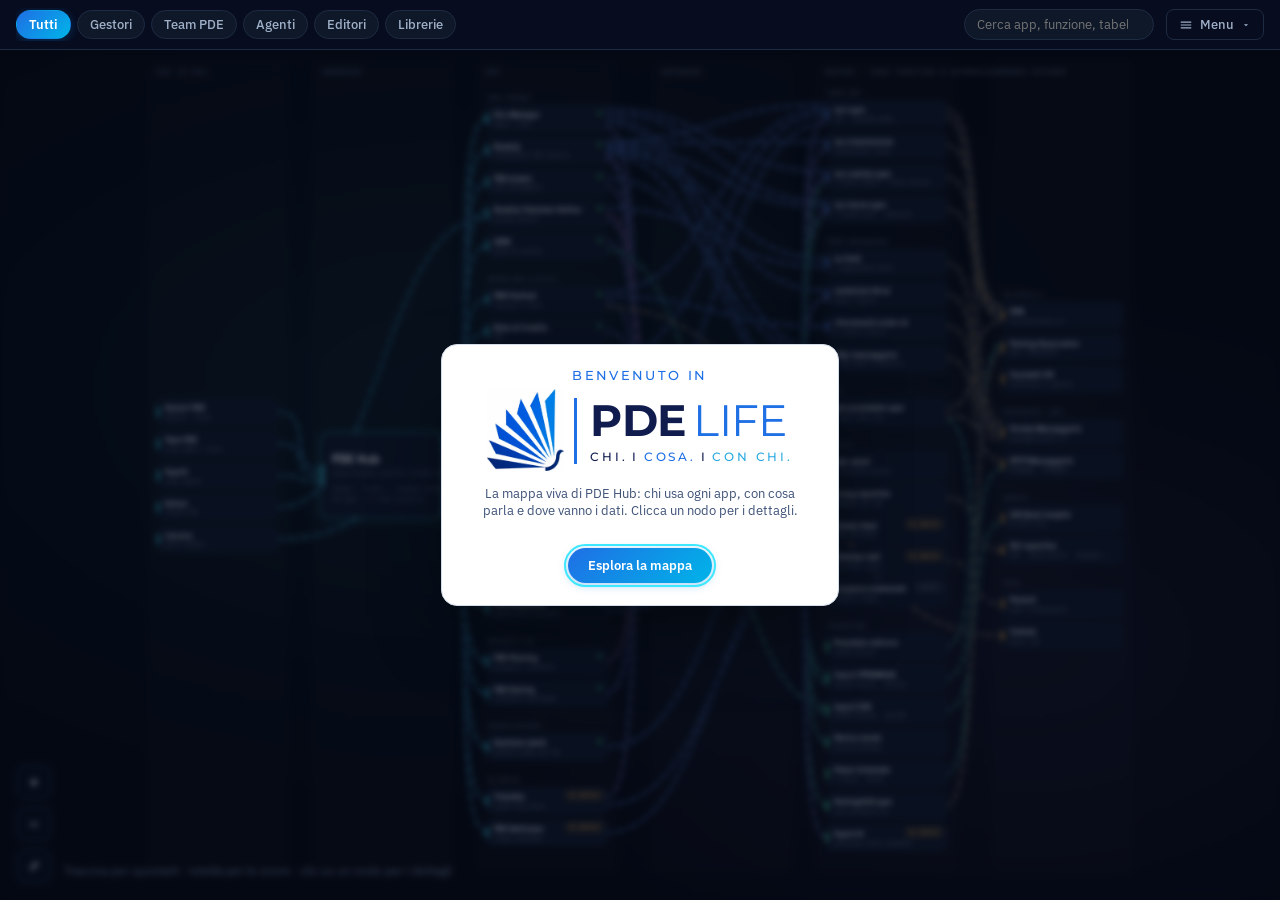
<file: life/index.html>
<!DOCTYPE html>
<html lang="it">
<head>
<meta charset="utf-8">
<meta name="viewport" content="width=device-width, initial-scale=1, viewport-fit=cover">
<title>PDE Life</title>
<link rel="icon" type="image/png" href="assets/favicon-64.png">
<meta name="claude:viewport-fit-sides" content="cover">
<link rel="preconnect" href="https://fonts.googleapis.com">
<link rel="stylesheet" href="https://fonts.googleapis.com/css2?family=Space+Grotesk:wght@500;600;700&family=IBM+Plex+Sans:wght@400;500;600&family=JetBrains+Mono:wght@400;500&display=swap">
<link rel="stylesheet" href="https://fonts.googleapis.com/css2?family=Montserrat:wght@400;500;700&display=swap">
<link rel="stylesheet" href="../assets/pde-app-logo.css">
<script>try{if(localStorage.getItem('pde-hub-theme')==='light')document.documentElement.setAttribute('data-theme','light')}catch(e){}</script>
<style>
/* Layout: mappa a colonne da sinistra a destra (chi usa → ingresso → app → Supabase → motori → mondo esterno),
   tela SVG con pan/zoom, tubi animati per tipo di flusso, pannello dettagli a destra (in basso su telefono). */
:root{
  --ink:#060a13; --ink-2:#0b1220; --glass:#0f1828; --glass-2:#142035; --line:#1d2b44;
  --fg:#e6edf8; --fg-2:#9fb0c9; --fg-3:#62738f;
  --c-accesso:#3ee8ff; --c-dati:#a98bff; --c-funzione:#5b8cff; --c-esterno:#ffb547;
  --c-auto:#45f0a6; --c-auth:#ff5fa2; --c-link:#7d8aa3;
  --live:#45f0a6; --arriva:#ffb547; --legacy:#7d8aa3;
  --f-display:"Space Grotesk",ui-sans-serif,system-ui,sans-serif;
  --f-body:"IBM Plex Sans",ui-sans-serif,system-ui,sans-serif;
  --f-mono:"JetBrains Mono",ui-monospace,"Cascadia Mono",Consolas,monospace;
  --line-2:#2d4166; --band:rgba(255,255,255,.012); --band-line:rgba(255,255,255,.03);
  --tube:#132036; --tube-on:#1a2c4a; --panel:rgba(10,17,30,.95); --fg-body:#cfd9ea; --bar:rgba(8,13,32,.94);
  color-scheme:dark;
}
/* Tema chiaro: segue la scelta fatta nel PDE Hub (stessa chiave pde-hub-theme, stesso dominio) */
:root[data-theme="light"]{
  --ink:#f3f6fb; --ink-2:#eaf0f8; --glass:#ffffff; --glass-2:#f1f6ff; --line:#d3dcea; --line-2:#9fb3d6;
  --fg:#0f1c4d; --fg-2:#3e5278; --fg-3:#73839f; --fg-body:#24365f;
  --c-accesso:#0090c4; --c-dati:#7752e8; --c-funzione:#1f6fe5; --c-esterno:#d0820a;
  --c-auto:#0f9e63; --c-auth:#d8367a; --c-link:#8a96ad;
  --live:#0f9e63; --arriva:#d0820a; --legacy:#8a96ad;
  --band:rgba(31,111,229,.025); --band-line:rgba(31,111,229,.07);
  --tube:#e2e9f4; --tube-on:#cfdbee; --panel:rgba(255,255,255,.97); --bar:rgba(255,255,255,.94);
  color-scheme:light;
}
html,body{height:100%;margin:0}
body{background:var(--ink);color:var(--fg);font-family:var(--f-body);font-size:14px;overflow:hidden}
.app{height:100%;display:grid;grid-template-rows:auto 1fr;grid-template-columns:minmax(0,1fr)}

/* ── BARRA UNICA IN ALTO, come nel PDE Hub: filtri a sinistra, menu a destra ── */
.topbar{
  position:relative;z-index:8;height:50px;box-sizing:border-box;
  display:flex;align-items:center;gap:12px;
  padding-left:max(16px,env(safe-area-inset-left,0px));padding-right:max(16px,env(safe-area-inset-right,0px));
  background:var(--bar);backdrop-filter:blur(16px);border-bottom:1px solid var(--line);
}
.topbar .chips{flex-wrap:nowrap;overflow-x:auto;scrollbar-width:none;min-width:0;flex:1;padding-block:2px}
.topbar .chips::-webkit-scrollbar{display:none}
.topbar-right{display:flex;align-items:center;gap:10px;flex-shrink:0;margin-left:auto}
.chips{display:flex;flex-wrap:wrap;gap:6px}
.chip{
  font:500 13px var(--f-body);color:var(--fg-2);background:var(--glass);border:1px solid var(--line);white-space:nowrap;
  padding:5px 12px;border-radius:999px;cursor:pointer;display:inline-flex;align-items:center;gap:6px;transition:.2s;flex-shrink:0;
}
.chip:hover{color:var(--fg);border-color:var(--line-2)}
#aud .chip[aria-pressed="true"]{background:linear-gradient(135deg,#1f6fe5 0%,#00b4e8 100%);border-color:transparent;color:#fff;font-weight:600;box-shadow:0 2px 10px rgba(0,120,220,.35)}
.dd-flussi .chip{border-radius:8px;width:100%;justify-content:flex-start;font-size:12.5px}
.dd-flussi .chip[aria-pressed="true"]{color:var(--fg)}
.chip i{width:8px;height:8px;border-radius:50%;background:currentColor;display:inline-block}
.chip.off{opacity:.45}
.chip.off i{background:transparent;border:1px solid currentColor}
input.q{
  font:13px var(--f-body);color:var(--fg);background:var(--glass);border:1px solid var(--line);border-radius:999px;
  padding:6px 12px;width:190px;box-sizing:border-box;
}
input.q:focus,.chip:focus-visible,button:focus-visible{outline:2px solid var(--c-accesso);outline-offset:2px}
.menu-wrap{position:relative}
.menu-btn{
  display:inline-flex;align-items:center;gap:7px;background:none;border:1px solid var(--line);color:var(--fg-2);
  border-radius:8px;padding:6px 12px;font:500 13px var(--f-body);cursor:pointer;
}
.menu-btn:hover{color:var(--fg);border-color:var(--c-funzione)}
.menu-btn svg{width:14px;height:14px;fill:currentColor}
.dropdown{
  position:absolute;top:calc(100% + 8px);right:0;min-width:270px;max-width:calc(100vw - 24px);max-height:calc(100vh - 80px);overflow:auto;
  background:var(--panel);border:1px solid var(--line);border-radius:12px;box-shadow:0 16px 40px rgba(0,0,0,.45);
  display:none;z-index:50;
}
.dropdown.open{display:block;animation:dropIn .2s ease}
@keyframes dropIn{from{transform:translateY(-6px);opacity:0}to{transform:none;opacity:1}}
.dd-row{display:flex;align-items:center;justify-content:space-between;gap:10px;padding:10px 16px;border-bottom:1px solid var(--line)}
.dd-col{flex-direction:column;align-items:stretch}
.dd-label{font-size:11px;font-weight:600;color:var(--fg-3);text-transform:uppercase;letter-spacing:.08em}
.dd-search{display:none}
.dd-search input.q{width:100%}
.stats{display:grid;grid-template-columns:repeat(5,auto);gap:4px 14px;font-family:var(--f-mono);font-size:11px;color:var(--fg-3);font-variant-numeric:tabular-nums}
.stats span{display:flex;flex-direction:column}
.stats span b{color:var(--fg);font-weight:500;font-size:16px}
.dd-flussi .chips{flex-direction:column;gap:4px}
.theme-switch{display:inline-flex;gap:4px}
.theme-opt{font:500 12px var(--f-body);padding:5px 10px;border-radius:8px;border:1px solid var(--line);background:none;color:var(--fg-2);cursor:pointer}
.theme-opt[aria-pressed="true"]{background:linear-gradient(135deg,#1f6fe5,#00b4e8);border-color:transparent;color:#fff}
.dropdown-item{display:flex;align-items:center;gap:10px;padding:11px 16px;font:13px var(--f-body);color:var(--fg);background:none;border:0;width:100%;text-align:left;cursor:pointer}
.dropdown-item:hover{background:rgba(107,127,232,.1)}

/* ── BENVENUTO: riquadro iniziale con il logo del kit condiviso, si chiude ── */
.welcome-back{
  position:absolute;inset:0;z-index:20;display:flex;align-items:center;justify-content:center;
  padding:24px max(16px,env(safe-area-inset-right,0px)) 24px max(16px,env(safe-area-inset-left,0px));
  background:rgba(4,8,20,.45);backdrop-filter:blur(3px);
}
:root[data-theme="light"] .welcome-back{background:rgba(15,28,77,.18)}
.home-welcome{
  display:flex;flex-direction:column;align-items:center;gap:6px;max-width:100%;box-sizing:border-box;
  background:#fff;border:1px solid #d3dcea;border-radius:16px;padding:22px clamp(16px,5vw,30px);
  box-shadow:0 30px 80px -20px rgba(0,0,0,.55);animation:dropIn .35s ease;
}
.home-welcome .hw-txt{font-family:Montserrat,var(--f-body);font-size:13px;font-weight:500;letter-spacing:.18em;text-transform:uppercase;color:#1f6fe5}
.home-welcome .pde-logo{font-size:clamp(18px,7.2vw,34px)}
.home-welcome .hw-sub{font:13px var(--f-body);color:#3e5278;text-align:center;margin-top:6px;max-width:42ch}
.home-welcome .hw-go{
  margin-top:10px;font:600 13px var(--f-body);color:#fff;border:0;border-radius:999px;padding:9px 20px;cursor:pointer;
  background:linear-gradient(135deg,#1f6fe5 0%,#00b4e8 100%);box-shadow:0 2px 10px rgba(0,120,220,.35);
}
.welcome-back[hidden]{display:none}
.stage{position:relative;overflow:hidden;cursor:grab;touch-action:none;-webkit-user-select:none;user-select:none}
.stage aside#panel{-webkit-user-select:text;user-select:text}
.stage.dragging{cursor:grabbing}
.stage::before{
  content:"";position:absolute;inset:0;pointer-events:none;
  background:
    radial-gradient(1200px 700px at 35% 40%,rgba(62,232,255,.06),transparent 60%),
    radial-gradient(900px 600px at 80% 70%,rgba(169,139,255,.06),transparent 60%);
}
svg#map{width:100%;height:100%;display:block;position:relative}
.zoom{position:absolute;left:max(16px,calc(env(safe-area-inset-left,0px) + 12px));bottom:calc(16px + env(safe-area-inset-bottom,0px));display:flex;flex-direction:column;gap:6px;z-index:4}
.zoom button{
  width:36px;height:36px;border-radius:10px;border:1px solid var(--line);background:var(--panel);color:var(--fg);
  font:600 16px var(--f-display);cursor:pointer;
}
.zoom button:hover{border-color:var(--c-accesso)}
.hint{position:absolute;left:64px;bottom:calc(22px + env(safe-area-inset-bottom,0px));font-size:12px;color:var(--fg-3);pointer-events:none}

/* --- SVG --- */
.colhead{font:600 11px var(--f-mono);letter-spacing:.16em;text-transform:uppercase;fill:var(--fg-3)}
.grouphead{font:500 10.5px var(--f-mono);letter-spacing:.1em;text-transform:uppercase;fill:var(--fg-3);opacity:.75}
.colband{fill:var(--band);stroke:var(--band-line)}
.pipe{fill:none;transition:opacity .3s}
.pipe .tube{stroke:var(--tube);stroke-width:6;stroke-linecap:round}
.pipe .core{stroke-width:1.6;stroke-opacity:.35;stroke-linecap:round}
.pipe .flow{stroke-width:2.4;stroke-linecap:round;stroke-dasharray:2 22;animation:flow 1.6s linear infinite}
.pipe.rev .flow{animation-direction:reverse}
.pipe.t-link .flow{stroke-dasharray:1 9;animation-duration:3s}
.pipe.t-link .core{stroke-dasharray:3 5}
.pipe.dashed .core{stroke-dasharray:4 6}
@keyframes flow{to{stroke-dashoffset:-24}}
.dim .pipe{opacity:.06}
.dim .pipe.on{opacity:1}
.pipe.on .tube{stroke:var(--tube-on)}
.pipe.on .core{stroke-opacity:.9;stroke-width:2}
.pipe.on .flow{stroke-width:3.2;animation-duration:.9s;filter:url(#glow)}
.pipe.hide{display:none}

.node{cursor:pointer}
.node rect.box{fill:var(--glass);stroke:var(--line);stroke-width:1;transition:stroke .2s,fill .2s}
.node:hover rect.box{stroke:var(--line-2);fill:var(--glass-2)}
.node .halo{fill:none;stroke-width:1.5;opacity:0;transition:opacity .25s}
.node.sel .halo,.node.hit .halo{opacity:1}
.node .lbl{font:600 13px var(--f-display);fill:var(--fg)}
.node .sub{font:400 10.5px var(--f-mono);fill:var(--fg-3)}
.node .dot{stroke:var(--ink);stroke-width:2}
.node .tag{font:600 9px var(--f-mono);letter-spacing:.08em}
.node.big .lbl{font-size:22px}
.node.big .sub{font-size:11px}
.dim .node{opacity:.18;transition:opacity .3s}
.dim .node.on{opacity:1}
.node:focus{outline:none}
.node:focus-visible rect.box{stroke:var(--c-accesso);stroke-width:2}

/* --- pannello --- */
aside#panel{
  position:absolute;top:12px;right:max(12px,env(safe-area-inset-right,0px));bottom:12px;width:min(380px,calc(100% - 24px));
  background:var(--panel);backdrop-filter:blur(10px);border:1px solid var(--line);border-radius:14px;
  z-index:6;display:flex;flex-direction:column;box-shadow:0 20px 60px -20px rgba(0,0,0,.5);
  transform:translateX(0);transition:transform .3s,opacity .3s;
}
aside#panel[hidden]{display:flex!important;transform:translateX(calc(100% + 40px));opacity:0;pointer-events:none}
.p-head{padding:16px 18px 12px;border-bottom:1px solid var(--line);display:flex;gap:12px;align-items:flex-start}
.p-head > div{min-width:0;flex:1}
.p-kicker{font:500 10.5px var(--f-mono);letter-spacing:.14em;text-transform:uppercase;color:var(--fg-3)}
.p-head h2{margin:4px 0 2px;font:700 20px var(--f-display);text-wrap:balance}
.p-sub{font:12px var(--f-mono);color:var(--fg-2);word-break:break-all}
.p-close{background:none;border:1px solid var(--line);color:var(--fg-2);border-radius:8px;width:30px;height:30px;cursor:pointer;flex:none;font-size:16px}
.p-body{padding:14px 18px 18px;overflow:auto;display:flex;flex-direction:column;gap:16px;min-height:0}
.p-body p{margin:0;line-height:1.55;color:var(--fg-body);max-width:65ch}
.p-sec h3{margin:0 0 6px;font:500 10.5px var(--f-mono);letter-spacing:.14em;text-transform:uppercase;color:var(--fg-3)}
.pills{display:flex;flex-wrap:wrap;gap:6px}
.pill{font:12px var(--f-mono);padding:3px 8px;border-radius:6px;background:var(--ink-2);border:1px solid var(--line);color:var(--fg-2)}
.pill.who{font-family:var(--f-body);color:var(--fg);border-color:var(--line-2)}
.conn{display:flex;flex-direction:column;gap:4px;margin:0;padding:0;list-style:none}
.conn li{display:grid;grid-template-columns:14px 1fr auto;gap:8px;align-items:center;font-size:13px;padding:5px 8px;border-radius:8px;cursor:pointer;background:var(--ink-2)}
.conn li:hover{background:var(--glass-2)}
.conn li i{width:10px;height:3px;border-radius:2px}
.conn li span{min-width:0;overflow:hidden;text-overflow:ellipsis;white-space:nowrap}
.conn li em{font-style:normal;font:11px var(--f-mono);color:var(--fg-3)}
.status{display:inline-flex;align-items:center;gap:6px;font:600 10.5px var(--f-mono);letter-spacing:.08em;text-transform:uppercase;padding:3px 8px;border-radius:999px;border:1px solid currentColor;width:max-content}
.status.live{color:var(--live)} .status.arriva{color:var(--arriva)} .status.legacy{color:var(--legacy)}
a.url{color:var(--c-accesso);font:12px var(--f-mono);word-break:break-all}

@media (max-width:760px){
  .topbar{gap:8px;padding-left:max(10px,env(safe-area-inset-left,0px));padding-right:max(10px,env(safe-area-inset-right,0px))}
  .topbar > input.q{display:none}
  .dd-search{display:flex}
  .menu-btn .mb-txt{display:none}
  .stats{grid-template-columns:repeat(3,auto)}
  .hint{display:none}
  aside#panel{top:auto;left:max(12px,env(safe-area-inset-left,0px));right:max(12px,env(safe-area-inset-right,0px));width:auto;height:58%;bottom:calc(12px + env(safe-area-inset-bottom,0px))}
  aside#panel[hidden]{transform:translateY(calc(100% + 40px))}
}
@media (prefers-reduced-motion:reduce){
  .pipe .flow{animation:none;stroke-dasharray:none;stroke-opacity:.5}
  aside#panel{transition:none}
}
</style>
</head>
<body>

<div class="app">
<div class="topbar" id="topbar">
  <div class="chips" id="aud" role="group" aria-label="Filtra per destinatario"></div>
  <input class="q" id="q" type="search" placeholder="Cerca app, funzione, tabella…" aria-label="Cerca nella mappa">
  <div class="topbar-right">
    <div class="menu-wrap">
      <button class="menu-btn" id="menu-btn" aria-haspopup="true" aria-expanded="false">
        <svg viewBox="0 0 24 24"><path d="M3 6h18v2H3zm0 5h18v2H3zm0 5h18v2H3z"/></svg>
        <span class="mb-txt">Menu</span>
        <svg viewBox="0 0 24 24" style="width:10px;height:10px"><path d="M7 10l5 5 5-5z"/></svg>
      </button>
      <div class="dropdown" id="dropdown">
        <div class="dd-row dd-col dd-search"><span class="dd-label">Cerca</span><input class="q" id="q2" type="search" placeholder="App, funzione, tabella…" aria-label="Cerca nella mappa"></div>
        <div class="dd-row dd-col"><span class="dd-label">La mappa in numeri</span><div class="stats" id="stats"></div></div>
        <div class="dd-row dd-col dd-flussi"><span class="dd-label">Flussi visibili</span><div class="chips" id="legend" role="group" aria-label="Mostra o nascondi tipi di flusso"></div></div>
        <div class="dd-row"><span class="dd-label">Tema</span><div class="theme-switch" role="group" aria-label="Tema">
          <button class="theme-opt" data-set="light" type="button">Chiaro</button><button class="theme-opt" data-set="dark" type="button">Scuro</button>
        </div></div>
        <button class="dropdown-item" id="dd-welcome" type="button">Rivedi il benvenuto</button>
      </div>
    </div>
  </div>
</div>

<div class="stage" id="stage">
  <svg id="map" role="img" aria-label="Mappa interattiva di PDE Hub e delle app collegate">
    <defs>
      <filter id="glow" x="-20%" y="-20%" width="140%" height="140%">
        <feGaussianBlur stdDeviation="2.4" result="b"/>
        <feMerge><feMergeNode in="b"/><feMergeNode in="SourceGraphic"/></feMerge>
      </filter>
      <filter id="nodeglow" x="-30%" y="-30%" width="160%" height="160%">
        <feGaussianBlur stdDeviation="6"/>
      </filter>
    </defs>
    <g id="world">
      <g id="bands"></g>
      <g id="pipes"></g>
      <g id="nodes"></g>
    </g>
  </svg>
  <div class="zoom">
    <button id="zin" aria-label="Ingrandisci">+</button>
    <button id="zout" aria-label="Riduci">−</button>
    <button id="zfit" aria-label="Adatta allo schermo" style="font-size:12px">⤢</button>
  </div>
  <div class="hint">Trascina per spostarti · rotella per lo zoom · clic su un nodo per i dettagli</div>

  <div class="welcome-back" id="welcome" hidden>
    <div class="home-welcome" role="dialog" aria-label="Benvenuto in PDE Life">
      <span class="hw-txt">Benvenuto in</span>
      <div class="pde-logo" role="img" aria-label="PDE Life — Chi. Cosa. Con chi."><div class="pl-text"><div class="pl-name"><b>PDE</b><span>LIFE</span></div><div class="pl-tag"><i class="c0">CHI.</i><em>I</em><i class="c1">COSA.</i><em>I</em><i class="c2">CON CHI.</i></div></div><div class="pl-wing"></div></div>
      <p class="hw-sub">La mappa viva di PDE Hub: chi usa ogni app, con cosa parla e dove vanno i dati. Clicca un nodo per i dettagli.</p>
      <button class="hw-go" id="hw-go" type="button">Esplora la mappa</button>
    </div>
  </div>

  <aside id="panel" hidden aria-live="polite">
    <div class="p-head">
      <div>
        <div class="p-kicker" id="p-kicker"></div>
        <h2 id="p-title"></h2>
        <div class="p-sub" id="p-sub"></div>
      </div>
      <button class="p-close" id="p-close" aria-label="Chiudi dettagli">×</button>
    </div>
    <div class="p-body" id="p-body"></div>
  </aside>
</div>
</div>

<script>
/* ============================================================
   DATI — ricostruiti dal codice in C:\Users\simolaa\PDE APP (24/11/2026)
   ============================================================ */
const COLS = [
  {t:"Chi lo usa"},
  {t:"Ingresso"},
  {t:"App"},
  {t:"Supabase"},
  {t:"Motori · edge function & automazioni"},
  {t:"Mondo esterno"}
];

const TYPES = {
  accesso:  {label:"Accesso utenti",      c:"var(--c-accesso)", on:true},
  dati:     {label:"Lettura / scrittura DB", c:"var(--c-dati)", on:true},
  funzione: {label:"Chiamata edge function", c:"var(--c-funzione)", on:true},
  esterno:  {label:"Integrazione esterna", c:"var(--c-esterno)", on:true},
  auto:     {label:"Automatico / pianificato", c:"var(--c-auto)", on:true},
  auth:     {label:"Login e utenze",       c:"var(--c-auth)", on:true},
  link:     {label:"Link dal Hub",         c:"var(--c-link)", on:false}
};

const AUD = {
  gest:{label:"Gestori"}, team:{label:"Team PDE"}, agenti:{label:"Agenti"}, editori:{label:"Editori"}, librerie:{label:"Librerie"}
};
const ALL_INT = ["gest","team"];

const N = [
  // ---- col 0: destinatari
  {id:"u_gest", col:0, g:"Persone", label:"Gestori PDE", sub:"Alberto · Elisa", aud:"gest",
   desc:"Account con app_metadata.gestione_utenti = true. Vedono tutto, comprese le card con data-solo-per (Analisi, Publisher, Events; Festival solo Alberto) e la sezione Amministrazione."},
  {id:"u_team", col:0, g:"Persone", label:"Team PDE", sub:"ruolo admin / altro", aud:"team",
   desc:"Colleghi interni. Nel Hub vedono Tool interni, AppSelling & Utility, Comunicazione, Presenze e HR, tranne le card riservate ai gestori."},
  {id:"u_agenti", col:0, g:"Persone", label:"Agenti", sub:"ruolo agente", aud:"agenti",
   desc:"Le sezioni con classe role-hide-agente sono nascoste: nel Hub vedono BookUp e le piattaforme esterne (RPN, portale Messaggerie, template di upload). Il primo accesso lo fanno da soli con hub-primo-accesso, senza email."},
  {id:"u_editori", col:0, g:"Persone", label:"Editori", sub:"clienti PDE", aud:"editori",
   desc:"Entrano nella BookUp Publisher Edition con il proprio account: dati, giri, clienti, fatture, GfK, collane ed eventi."},
  {id:"u_librerie", col:0, g:"Persone", label:"Librerie", sub:"punti vendita", aud:"librerie",
   desc:"Usano il portale PDE Libra: richiesta di accesso, sezioni e titoli, ordini, storico e chat con PDE."},

  // ---- col 1
  {id:"hub", col:1, g:"Porta d'ingresso", label:"PDE Hub", sub:"albertospde.github.io/pde-hub", big:true, who:["gest","team","agenti"],
   url:"https://albertospde.github.io/pde-hub/",
   desc:"Home unica del team: login Supabase condiviso con tutte le app, card per sezione, ogni app si apre in una scheda interna (iframe) con la sua tab. Filtra le card per ruolo (admin / agente / altro) e per email (data-solo-per). Tema chiaro/scuro, cambio password, gestione utenti per i gestori.",
   fn:["hub-utenti","hub-primo-accesso"], extra:"Hosting: GitHub Pages (account albertospde), una repo per app. Link esterni nel Hub: GfK, RPN, Messaggerie, Zucchetti, template di upload RPN e MELI dal bucket Template."},

  // ---- col 2: app
  {id:"giro", col:2, g:"Tool interni", label:"Giro Manager", sub:"React + Vite", who:ALL_INT, url:"https://albertospde.github.io/giro-manager/",
   desc:"Giri vendita, cedole, Fine Giro (prenotato), lanci settimanali Messaggerie, anticipi lancio, verifica lanci Amazon, calendario giri, spalmatura, terne, ranking editori, pubblicazione cedole su RPN, modulo SFTP.",
   tab:["titoli","prenotato","lanci_settimanali","novita_fuori_lancio","giri","calendario_giri","ranking_editori","spalmatura_obiettivo","fatturato_lanci_mensile"],
   fn:["giro-lanci-sync","giro-prenotato-sync","rpn-cedola-sync","rpn-titoli-cedola","rpn-titoli-storico","rpn-terne-sync","rpn-obiettivi","sftp-messaggerie"]},
  {id:"bookup", col:2, g:"Tool interni", label:"BookUp", sub:"prenotazioni RPN librerie", who:["gest","team","agenti"], url:"https://albertospde.github.io/prenota/",
   desc:"Il cuore operativo per agenti e team: prenotazioni RPN, ordini urgenti e sospesi, ordini di rifornimento, upload diretto MELI, consultazione titoli e disponibilità, materiali PDF dei giri, autorizzazione rese, inevasi, condizioni librai, iscrizione titoli a lancio.",
   tab:["ordini_urgenti","ordini_sospesi","anagrafiche_clienti","titoli","titoli_manuali","prenotazioni_manuali","materiali_pdf","trasm_titoli_log","rifornimento_trasmessi","titoli_novita"],
   fn:["rpn-sync","rpn-trasmissione","ou-titoli","condizioni-librai","giro-prenotato-sync","rpn-clienti-sync"]},
  {id:"analisi", col:2, g:"Tool interni", label:"PDE Analisi", sub:"dati Messaggerie", who:["gest"], url:"https://albertospde.github.io/pde-analisi/",
   desc:"Fornito, reso e venduto per giorno, editore, titolo, cliente e canale dai file Messaggerie PPSVMAGG (giornalieri) e PPSVMAFR (mensili). Accesso solo UTENTI_AMMESSI / _is_admin_pde().",
   tab:["msg_movimenti","msg_titoli","msg_importazioni","sftp_file","sftp_config","sftp_scelte","sftp_esecuzioni"], fn:["sftp-messaggerie"],
   extra:"Attenzione: DB MICRO condiviso, mai lavori pesanti di giorno."},
  {id:"publisher", col:2, g:"Tool interni", label:"BookUp Publisher Edition", sub:"portale editori", who:["gest","editori"], url:"https://albertospde.github.io/pde-hub/publisher/",
   desc:"Lato editore: giri e dettaglio, clienti e mesi, copertura agenti, cerca librerie, fatture e pagamenti, GfK (mercato e ranking), collane, logo, delegazioni, proposte di eventi. Sviluppo in APP EDITORE, copia pubblicata in PDE HUB/publisher.",
   tab:["ed_* (RPC)","ed_eventi"], fn:["ou-titoli","anagrafiche-titoli"]},
  {id:"qdm", col:2, g:"Tool interni", label:"QDM", sub:"quote di mercato", who:ALL_INT, url:"https://albertospde.github.io/qdm_pde/",
   desc:"Quote di mercato settimanali da GfK: recap, top, generi, trend, promozioni per editore. Il pulsante ⟳ Aggiorna da GfK chiama la RPC qdm_gfk_avvia, che avvia il workflow GitHub.",
   tab:["qdm","qdm_settimane","qdm_recap","qdm_top","qdm_generi","qdm_trend","qdm_promozioni","editore_promozione","qdm_import_log"]},

  {id:"festival", col:2, g:"AppSelling & Utility", label:"PDE Festival", sub:"festival e fiere", who:["gest"], url:"https://albertospde.github.io/pde-festival/",
   desc:"Ricevi la mail Messaggerie (.msg/.eml) → pratica FF-AAAA-NNN con fasi → ordina con il motore di BookUp → comunica (bozza .eml per Outlook) → recupera gli inevasi.",
   tab:["ff_pratiche","ff_fasi","ff_righe","ff_ordini","ff_eventi","rifornimento_ordini_inviati"], fn:["rpn-sync","rifornimento-order-id"]},
  {id:"ndc", col:2, g:"AppSelling & Utility", label:"Note di Credito", sub:"NDC", who:ALL_INT, url:"https://albertospde.github.io/note-di-credito/",
   desc:"Gestione delle note di credito per editore e cliente.", tab:["note_credito","editori","anagrafiche_clienti"]},
  {id:"condizioni", col:2, g:"AppSelling & Utility", label:"Condizioni Commerciali", sub:"variazioni condizioni", who:ALL_INT, url:"https://albertospde.github.io/pde-condizioni-commerciali/",
   desc:"Richieste di condizioni speciali di vendita per le librerie.", tab:["condizioni_richieste"], fn:["rpn-sync"]},
  {id:"converti", col:2, g:"AppSelling & Utility", label:"Converti Upload", sub:"RPN → MELI", who:ALL_INT, url:"https://albertospde.github.io/converti_upload/",
   desc:"Converte la pianificazione visite / upload RPN nel template ordine Messaggerie. Lavora nel browser, senza tabelle proprie."},
  {id:"copertine", col:2, g:"AppSelling & Utility", label:"Ricerca Copertine", sub:"per EAN", who:ALL_INT, url:"https://albertospde.github.io/pde_ricercacopertine/",
   desc:"Cerca la copertina di un libro dall'EAN su più fonti, passando dal proxy per le immagini protette.", fn:["proxy-copertine"]},
  {id:"libra", col:2, g:"AppSelling & Utility", label:"PDE Libra", sub:"portale librerie", who:["gest","team","librerie"], url:"https://albertospde.github.io/libra/",
   desc:"Portale delle librerie: richieste di accesso, sezioni e titoli, ordini, storico, chat. Il team lo apre dal Hub come amministrazione. Usa ancora anche il vecchio progetto Supabase ORDINI LIBRAI.",
   tab:["librerie","ordini","ordini_dettaglio","titoli","chat_conversazioni","chat_messaggi","materiali_sezione"], fn:["rpn-sync","recupera-credenziali"]},
  {id:"snellino", col:2, g:"AppSelling & Utility", label:"Snellino", sub:"compressore PDF", who:ALL_INT, url:"https://albertospde.github.io/snellino/",
   desc:"Comprime e modifica i PDF degli editori nel browser (Ghostscript WebAssembly, i file non escono dal PC) prima di caricarli in BookUp → Materiali PDF. Regola: oltre 250 dpi → 200 dpi, JPEG q85."},

  {id:"events", col:2, g:"Comunicazione", label:"BookUp Events", sub:"regia eventi", who:["gest"], url:"https://albertospde.github.io/pde-hub/events/",
   desc:"Calendario unico di eventi editori, saloni e bookclub. Le proposte degli editori (ed_eventi) arrivano dalla Publisher Edition: qui si confermano, modificano o annullano e l'editore vede subito l'esito.",
   tab:["ed_eventi","ev_eventi","ev_saloni","ev_bookclub"]},
  {id:"indie", col:2, g:"Comunicazione", label:"Indie Libri", sub:"librerie indipendenti", who:ALL_INT, url:"https://albertospde.github.io/indie-libri/",
   desc:"La rivista delle librerie indipendenti: numeri, anagrafiche, invio agli agenti.", tab:["indie_rivista_* (RPC)","indie_agenti_lista"]},
  {id:"newsweek", col:2, g:"Comunicazione", label:"PDE Newsweek", sub:"novità della settimana", who:ALL_INT, url:"https://albertospde.github.io/newsweek/",
   desc:"Le novità in vendita nella settimana con copertine, ranking editori, prenotato e calendario lanci.",
   tab:["titoli","lanci_settimanali","prenotato","ranking_editori","editori_new_entry","calendario_lanci"], fn:["proxy-copertine"]},

  {id:"planning", col:2, g:"Presenze e HR", label:"PDE Planning", sub:"presenze e trasferte", who:ALL_INT, url:"https://albertospde.github.io/pde-planning/",
   desc:"Pianificazione presenze, trasferte e incontri editori del team."},
  {id:"parking", col:2, g:"Presenze e HR", label:"PDE Parking", sub:"calendario parcheggio", who:ALL_INT, url:"https://albertospde.github.io/pde-hub/parking/",
   desc:"Calendario delle prenotazioni dei 4 colleghi (14 posti al piano −2, max 2 a settimana), stato dei flussi e pulsanti Prenota ora.",
   tab:["parking_calendario","parking_config"]},

  {id:"utenti", col:2, g:"Amministrazione", label:"Gestione utenti", sub:"pannello admin del Hub", who:["gest"],
   desc:"Elenco utenti, password, ruolo, creazione account, flag gestore, primo accesso, sezioni BookUp visibili. Il ruolo vive in app_metadata.role e il trigger trg_sync_ruolo_utente lo copia in user_metadata.", fn:["hub-utenti"]},

  {id:"ticketup", col:2, g:"In arrivo", label:"TicketUp", sub:"ticket tra uffici", st:"arriva", who:ALL_INT, url:"https://albertospde.github.io/pde-hub/ticketup/",
   desc:"Ticket tra uffici: da gestire, per ufficio, comunicazioni, rubrica uffici. Notifiche via mail. Nella cartella del Hub, ancora senza card in home.",
   tab:["tu_ticket","tu_messaggi","tu_uffici","tu_utenti_abilitati"], fn:["ticketup-mail"]},
  {id:"settimana", col:2, g:"In arrivo", label:"PDE Settimana", sub:"sfondo settimana", st:"arriva", who:ALL_INT, url:"https://albertospde.github.io/pde-hub/sfondo/",
   desc:"Sfondo / schermata settimanale con le uscite del lancio. Nella cartella del Hub, ancora senza card in home.", fn:["sfondo-feed"]},

  // ---- col 3: supabase
  {id:"sb_auth", col:3, g:"Progetto presenze", label:"Auth", sub:"login condiviso", who:[],
   desc:"Un solo account per persona, valido in tutte le app PDE. Ruolo in app_metadata.role (admin / agente / altro), flag gestione_utenti."},
  {id:"sb_db", col:3, g:"Progetto presenze", label:"Database Postgres", sub:"tdflwenlylhctxssatax", big2:true, who:[],
   desc:"Database unico condiviso da Hub, Giro Manager, BookUp, Analisi e tutte le altre app. Istanza MICRO (1 GB): timeout authenticated 8 s, service_role 120 s. RLS su tutte le tabelle, RPC per le operazioni (_is_admin_pde, ev_*, ed_*, qdm_*, indie_*).",
   extra:"Regione eu-west-3. Snapshot di schema in PDE HUB/supabase/schema."},
  {id:"sb_storage", col:3, g:"Progetto presenze", label:"Storage", sub:"bucket", who:[],
   desc:"Template (upload RPN e MELI scaricabili dal Hub), materiali PDF dei giri, msg-parquet (archivio movimenti di PDE Analisi)."},
  {id:"sb_cron", col:3, g:"Progetto presenze", label:"pg_cron", sub:"job notturni", who:[],
   desc:"anagrafiche_clienti_sync_notturno alle 01:30 e rpn-cedola-retry-mancanti alle 01:17 (via net.http_post verso le edge function)."},
  {id:"sb_legacy", col:3, g:"Legacy", label:"ORDINI LIBRAI", sub:"pvsoijmopdqozvutgtdm", st:"legacy", who:[],
   desc:"Vecchio progetto Supabase di PDE Libra. Bucket giro-pdf dismesso (backup dell'8/10/2026 in LIBRA/supabase-backup). Ancora referenziato da Libra e BookUp."},

  // ---- col 4: motori
  {id:"f_rpnsync", col:4, g:"Ponte RPN", label:"rpn-sync", sub:"v97 · funzione madre", who:[],
   desc:"La funzione più usata: autenticazione RPN, prenotazioni, ordini di rifornimento con instradamento automatico per editore sulle utenze PDE / PDE Service, verifica ordini righe e dettaglio sul portale Messaggerie. Workaround TLS per la catena Sectigo incompleta di RPN."},
  {id:"f_rpntrasm", col:4, g:"Ponte RPN", label:"rpn-trasmissione", sub:"trasmissione titoli", who:[],
   desc:"Trasmissione dei titoli/prenotazioni da BookUp verso RPN, con log ed esclusioni (trasm_titoli_log, trasm_titoli_esclusi)."},
  {id:"f_cedola", col:4, g:"Ponte RPN", label:"rpn-cedola-sync", sub:"+ titoli-cedola · titoli-storico", who:[],
   desc:"Pubblica una cedola di Giro Manager su RPN (preview → apply → activate). rpn-titoli-cedola e rpn-titoli-storico leggono l'elenco completo dei titoli di una cedola, anche chiusa."},
  {id:"f_terne", col:4, g:"Ponte RPN", label:"rpn-terne-sync", sub:"+ clienti-sync · obiettivi", who:[],
   desc:"Terne Agente/Editore/Libreria tra il pannello admin Django di RPN e Supabase (test, export, upload che sovrascrive). rpn-clienti-sync allinea le anagrafiche clienti, rpn-obiettivi gli obiettivi di fatturato."},
  {id:"f_ou", col:4, g:"Ponte Messaggerie", label:"ou-titoli", sub:"+ anagrafiche-titoli", who:[],
   desc:"Ricerca titoli Messaggerie per titolo/autore/EAN con le utenze condivise pde / pde_service: anagrafica, disponibilità (magazzini 11+21), stato articolo e vendita, risposta editore. Funziona anche per gli agenti."},
  {id:"f_cond", col:4, g:"Ponte Messaggerie", label:"condizioni-librai", sub:"cache 7 giorni", who:[],
   desc:"Per ogni editore del ranking sceglie un titolo in stato 1-1 sul suo codice fornitore e ne legge le condizioni librai, con cache di 7 giorni."},
  {id:"f_rifid", col:4, g:"Ponte Messaggerie", label:"rifornimento-order-id", sub:"N° ordine interno", who:[],
   desc:"Dal BatchID restituito da /ordini/order recupera il numero d'ordine interno Messaggerie (ReservationApi/GetOrderId, con header anti-forgery)."},
  {id:"f_sftp", col:4, g:"Ponte Messaggerie", label:"sftp-messaggerie", sub:"+ msg-import-automatico", who:[],
   desc:"Scarica ogni mattina i file dall'SFTP di Messaggerie e li importa (PPSVMAGG, PPSVMAFR). Sorgente in GIRO MANAGER/supabase/functions."},
  {id:"f_giro", col:4, g:"Giro", label:"giro-prenotato-sync", sub:"+ giro-lanci-sync", who:[],
   desc:"Scarica il prenotato da RPN per il Fine Giro e sincronizza i lanci settimanali. Chiamata da Giro Manager, da BookUp e dal workflow notturno."},
  {id:"f_hubut", col:4, g:"Servizi", label:"hub-utenti", sub:"+ hub-primo-accesso", who:[],
   desc:"hub-utenti: list, set-password, set-role, create-user, set-gestore, set-primo-accesso, set-bookup-sezioni (solo gestori). hub-primo-accesso: un agente mai entrato si imposta la password da solo, con la chiave anon. Le password non vengono mai lette."},
  {id:"f_cop", col:4, g:"Servizi", label:"proxy-copertine", sub:"immagini per EAN", who:[],
   desc:"Proxy per scaricare le copertine dai siti che non permettono il caricamento diretto dal browser."},
  {id:"f_sfondo", col:4, g:"Servizi", label:"sfondo-feed", sub:"feed settimana", st:"arriva", who:[],
   desc:"Prepara il feed del lancio della settimana per PDE Settimana."},
  {id:"f_tumail", col:4, g:"Servizi", label:"ticketup-mail", sub:"notifiche ticket", st:"arriva", who:[],
   desc:"Manda le mail di TicketUp (chiave Resend tra i segreti del progetto)."},
  {id:"f_recup", col:4, g:"Servizi", label:"recupera-credenziali", sub:"progetto legacy", st:"legacy", who:[],
   desc:"Funzione di PDE Libra sul vecchio progetto ORDINI LIBRAI."},

  {id:"a_prenot", col:4, g:"Automazioni", label:"Prenotato notturno", sub:"GitHub Actions", who:[],
   desc:"Workflow prenotato-notturno.yml di Giro Manager: aggiorna il Fine Giro di notte chiamando giro-prenotato-sync (scripts/prenotato-notturno.mjs)."},
  {id:"a_ppsv", col:4, g:"Automazioni", label:"Import PPSVMAGG", sub:"GitHub Actions · mattino", who:[],
   desc:"importa-ppsvmagg.yml di PDE Analisi: import automatico dei giornalieri e archivio dei movimenti in Parquet (bucket msg-parquet)."},
  {id:"a_gfk", col:4, g:"Automazioni", label:"Import GfK", sub:"GitHub Actions · giovedì", who:[],
   desc:"gfk-import.yml di QDM: ogni giovedì dalle 8 scarica con Playwright i 6 report della settimana da GfK Book Insights, li elabora con qdm-core.js e li scrive in QDM. Riprova ogni ora finché GfK non pubblica."},
  {id:"a_storico", col:4, g:"Automazioni", label:"Storico serale", sub:"attività Windows", who:[],
   desc:"storico_serale.ps1 sul PC di Alberto: un mese di storico Messaggerie per sera in PDE Analisi."},
  {id:"a_pa", col:4, g:"Automazioni", label:"Power Automate", sub:"4 flussi · 00:30", who:[],
   desc:"Un flusso per persona, lun–ven alle 00:30, prenota il posto a 14 giorni nei giorni scelti e manda la mail con l'esito. Funziona anche a PC spento."},
  {id:"a_parking", col:4, g:"Automazioni", label:"Parking4US sync", sub:"sync_calendario.py", who:[],
   desc:"Dal PC di Alberto copia le prenotazioni dei 4 colleghi nel calendario di PDE Parking (a mano o ogni 15 minuti)."},
  {id:"a_agent", col:4, g:"Automazioni", label:"Agent AI", sub:"previsioni conto economico", st:"arriva", who:[],
   desc:"Assistente PDE che legge in sola lettura lanci e fatturati per stimare fatturato lordo, rese, ricavo PDE e utile."},

  // ---- col 5: esterni
  {id:"x_rpn", col:5, g:"Feltrinelli", label:"RPN", sub:"rpn.feltrinelli.it", ext:true, url:"https://rpn.feltrinelli.it/",
   desc:"Raccolta Prenotazioni Novità: cedole, prenotazioni, terne, clienti, pannello admin Django. Gli agenti ci entrano anche direttamente dal Hub."},
  {id:"x_spark", col:5, g:"Feltrinelli", label:"Parking Reservation", sub:"app + SharePoint", ext:true,
   desc:"App di prenotazione parcheggio Feltrinelli: la nuova data si apre a mezzanotte, 14 giorni prima. Elenco prenotazioni su SharePoint."},
  {id:"x_zuc", col:5, g:"Feltrinelli", label:"Zucchetti HR", sub:"cartellino e cedolini", ext:true, url:"https://saas.hrzucchetti.it/hrpfeltrinelli/jsp/login.jsp",
   desc:"Portale HR, solo link dal Hub."},
  {id:"x_meli", col:5, g:"Messaggerie Libri", label:"Portale Messaggerie", sub:"messaggerielibri.it", ext:true, url:"https://www.messaggerielibri.it",
   desc:"Ordini, disponibilità, anagrafiche titoli, numeri d'ordine, evasione. Utenze pde e pde_service."},
  {id:"x_sftp", col:5, g:"Messaggerie Libri", label:"SFTP Messaggerie", sub:"PPSVMAGG · PPSVMAFR", ext:true,
   desc:"File a lunghezza fissa (813 caratteri) di fornito, reso e venduto."},
  {id:"x_gfk", col:5, g:"Mercato", label:"GfK Book Insights", sub:"bi.gfk-e.com", ext:true, url:"https://bi.gfk-e.com/signin/",
   desc:"Dati di mercato e ranking vendite libri."},
  {id:"x_cover", col:5, g:"Mercato", label:"Siti copertine", sub:"IBS · laFeltrinelli · Mondadori · OpenLibrary · Google Books", ext:true,
   desc:"Fonti delle copertine per EAN usate da Ricerca Copertine e Newsweek."},
  {id:"x_resend", col:5, g:"Posta", label:"Resend", sub:"email transazionali", ext:true, desc:"Servizio di invio email usato dalle edge function."},
  {id:"x_outlook", col:5, g:"Posta", label:"Outlook", sub:"bozze .eml", ext:true, desc:"PDE Festival prepara la risposta a Messaggerie come .eml che Outlook apre pronta da inviare; le mail di Messaggerie entrano trascinando .msg/.eml."}
];

// [da, a, tipo, etichetta, opzioni]
const E = [
  ["u_gest","hub","accesso","login"],["u_team","hub","accesso","login"],["u_agenti","hub","accesso","login"],
  ["u_editori","publisher","accesso","accesso diretto"],["u_librerie","libra","accesso","accesso diretto"],
  ["hub","sb_auth","auth","sessione condivisa"],["hub","f_hubut","auth","primo accesso"],

  ...["giro","bookup","analisi","publisher","qdm","festival","ndc","condizioni","converti","copertine","libra","snellino","events","indie","newsweek","planning","parking","utenti"]
    .map(a=>["hub",a,"accesso","scheda interna"]),
  ["hub","ticketup","accesso","in arrivo",{dashed:true}],["hub","settimana","accesso","in arrivo",{dashed:true}],
  ["hub","x_rpn","link","link esterno"],["hub","x_meli","link","link esterno"],["hub","x_gfk","link","link esterno"],["hub","x_zuc","link","link esterno"],
  ["hub","sb_storage","link","template upload"],

  // app → DB
  ...["giro","bookup","analisi","publisher","qdm","festival","ndc","condizioni","libra","events","indie","newsweek","parking","ticketup"]
    .map(a=>[a,"sb_db","dati","tabelle / RPC"]),
  ["bookup","sb_storage","dati","materiali PDF"],["publisher","sb_auth","auth","account editori"],
  ["libra","sb_legacy","auth","librerie (legacy)",{dashed:true}],["planning","sb_auth","auth","login"],

  // app → edge function
  ["bookup","f_rpnsync","funzione"],["bookup","f_rpntrasm","funzione"],["bookup","f_ou","funzione","ordini urgenti"],["bookup","f_cond","funzione"],
  ["bookup","f_giro","funzione"],["bookup","f_terne","funzione","clienti"],
  ["giro","f_giro","funzione"],["giro","f_cedola","funzione","pubblica cedola"],["giro","f_terne","funzione","terne"],["giro","f_sftp","funzione","modulo SFTP"],
  ["analisi","f_sftp","funzione","file del mattino"],
  ["publisher","f_ou","funzione","consultazione titoli"],
  ["condizioni","f_rpnsync","funzione"],["festival","f_rpnsync","funzione","ordini"],["festival","f_rifid","funzione","n° ordine"],
  ["libra","f_rpnsync","funzione"],["libra","f_recup","funzione","",{dashed:true}],
  ["copertine","f_cop","funzione"],["newsweek","f_cop","funzione"],
  ["settimana","f_sfondo","funzione","",{dashed:true}],["ticketup","f_tumail","funzione","",{dashed:true}],
  ["utenti","f_hubut","funzione","gestione utenti"],
  ["qdm","a_gfk","auto","⟳ Aggiorna da GfK"],
  ["festival","x_outlook","esterno","bozza .eml"],

  // motori → DB / auth
  ...["f_rpnsync","f_rpntrasm","f_cedola","f_terne","f_cond","f_sftp","f_giro","f_sfondo"].map(f=>[f,"sb_db","dati","scrive"]),
  ["f_hubut","sb_auth","auth","utenti e ruoli"],
  ["f_recup","sb_legacy","dati","",{dashed:true}],
  ["sb_cron","f_terne","auto","01:30 clienti"],["sb_cron","f_cedola","auto","01:17 retry"],

  // motori → esterni
  ["f_rpnsync","x_rpn","esterno"],["f_rpnsync","x_meli","esterno","ordini e verifica"],
  ["f_rpntrasm","x_rpn","esterno"],["f_cedola","x_rpn","esterno","cedole"],["f_terne","x_rpn","esterno","terne · clienti"],
  ["f_giro","x_rpn","esterno","prenotato"],["f_giro","x_meli","esterno","lanci"],
  ["f_ou","x_meli","esterno","titoli · disponibilità"],["f_cond","x_meli","esterno"],["f_rifid","x_meli","esterno"],
  ["f_sftp","x_sftp","esterno","download"],["f_cop","x_cover","esterno"],["f_tumail","x_resend","esterno","",{dashed:true}],

  // automazioni
  ["a_prenot","f_giro","auto","ogni notte"],
  ["a_ppsv","x_sftp","auto","giornalieri"],["a_ppsv","sb_db","auto","msg_movimenti"],["a_ppsv","sb_storage","auto","parquet"],
  ["a_gfk","x_gfk","auto","6 report"],["a_gfk","sb_db","auto","tabelle qdm"],
  ["a_storico","sb_db","auto","mensili"],
  ["a_pa","x_spark","auto","prenota a 14 gg"],["a_parking","x_spark","esterno","legge"],["a_parking","sb_db","auto","parking_calendario"],
  ["a_agent","sb_db","dati","sola lettura",{dashed:true}]
];

/* ============================================================
   LAYOUT
   ============================================================ */
const COLX = [0, 300, 600, 920, 1220, 1540];
const NW = 220, NH = 48, GAP = 10, GHEAD = 30, GGAP = 18, TOP = 70;
const byId = {}; N.forEach(n=>byId[n.id]=n);

function layout(){
  const heights = [];
  COLS.forEach((c,ci)=>{
    const ns = N.filter(n=>n.col===ci);
    let y=0, lastG=null; c.groups=[];
    ns.forEach(n=>{
      if(n.g!==lastG){ if(lastG!==null) y+=GGAP; c.groups.push({g:n.g,y}); y+=GHEAD-8; lastG=n.g; }
      n.w = NW; n.h = n.big?150:(n.big2?72:NH);
      n.x = COLX[ci]; n.y = y; y += n.h + GAP;
    });
    c.h = y; heights.push(y);
  });
  const H = Math.max(...heights);
  COLS.forEach((c,ci)=>{
    const off = TOP + (H - c.h)/2;
    c.off = off;
    N.filter(n=>n.col===ci).forEach(n=>n.y+=off);
    c.groups.forEach(g=>g.y+=off);
  });
  return {W: COLX[5]+NW, H: H+TOP+40};
}
const SIZE = layout();

/* ports: distribuisce gli attacchi lungo il lato del nodo, ordinati per posizione dell'altro capo */
const edges = E.map((e,i)=>{
  const [a,b,t,l,o] = e; const A=byId[a], B=byId[b];
  if(!A||!B) console.warn("edge",e);
  const L = A.col<=B.col?A:B, R = L===A?B:A;
  return {i,a,b,t,l:l||"",o:o||{},L,R,rev:L!==A};
});
N.forEach(n=>{ n.outP=[]; n.inP=[]; });
edges.forEach(e=>{ e.L.outP.push(e); e.R.inP.push(e); });
function cy(n){return n.y+n.h/2}
N.forEach(n=>{
  const assign=(arr,key,other)=>{
    arr.sort((p,q)=>cy(p[other])-cy(q[other]));
    const k=arr.length, span=Math.min(n.h-14, k*7);
    arr.forEach((e,j)=>{ e[key] = cy(n) + (k===1?0:(-span/2 + span*j/(k-1))); });
  };
  assign(n.outP,"y1","R"); assign(n.inP,"y2","L");
});

/* ============================================================
   RENDER
   ============================================================ */
const svgNS="http://www.w3.org/2000/svg";
const $=s=>document.querySelector(s);
function el(tag,attrs,parent){const e=document.createElementNS(svgNS,tag);for(const k in attrs)e.setAttribute(k,attrs[k]);parent&&parent.appendChild(e);return e;}

const gB=$("#bands"), gP=$("#pipes"), gN=$("#nodes");
COLS.forEach((c,ci)=>{
  const x=COLX[ci];
  el("rect",{x:x-18,y:20,width:NW+36,height:SIZE.H-30,rx:18,class:"colband"},gB);
  el("text",{x:x,y:44,class:"colhead"},gB).textContent=c.t;
  c.groups.forEach(g=>{ if(COLS[ci].groups.length>1 || ci===2 || ci===4) el("text",{x:x+2,y:g.y+12,class:"grouphead"},gB).textContent=g.g; });
});

edges.forEach(e=>{
  const x1=e.L.x+e.L.w, x2=e.R.x, y1=e.y1, y2=e.y2;
  let d;
  if(e.R.col-e.L.col===0){ d=`M${x1} ${y1} C${x1+60} ${y1} ${x1+60} ${y2} ${x1} ${y2}`; }
  else{ const dx=Math.max(70,(x2-x1)*0.5); d=`M${x1} ${y1} C${x1+dx} ${y1} ${x2-dx} ${y2} ${x2} ${y2}`; }
  const g=el("g",{class:`pipe t-${e.t}${e.rev?" rev":""}${e.o.dashed?" dashed":""}`},gP);
  const col=TYPES[e.t].c;
  el("path",{d,class:"tube"},g);
  el("path",{d,class:"core",stroke:col},g);
  const f=el("path",{d,class:"flow",stroke:col},g);
  f.style.animationDelay = (-(e.i*0.37)%1.6)+"s";
  e.g=g;
});

N.forEach(n=>{
  const st = n.st || (n.ext?"ext":"live");
  const g=el("g",{class:"node"+(n.big?" big":""),transform:`translate(${n.x},${n.y})`,tabindex:0,role:"button","aria-label":n.label},gN);
  const accent = n.col===0?"var(--c-accesso)": n.col===3?"var(--c-dati)": n.ext?"var(--c-esterno)": n.col===4&&n.id.startsWith("a_")?"var(--c-auto)": n.col===4?"var(--c-funzione)":"var(--c-accesso)";
  n.accent=accent;
  if(n.big||n.big2){ el("rect",{x:-6,y:-6,width:n.w+12,height:n.h+12,rx:20,fill:accent,opacity:.16,filter:"url(#nodeglow)"},g); }
  el("rect",{x:-3,y:-3,width:n.w+6,height:n.h+6,rx:n.big?19:13,class:"halo",stroke:accent},g);
  el("rect",{width:n.w,height:n.h,rx:n.big?16:10,class:"box"},g);
  el("rect",{x:0,y:n.h/2-(n.big?20:9),width:3,height:n.big?40:18,rx:1.5,fill:accent},g);
  if(n.big){
    el("text",{x:18,y:52,class:"lbl"},g).textContent=n.label;
    el("text",{x:18,y:74,class:"sub"},g).textContent=n.sub;
    const sub2=el("text",{x:18,y:104,class:"sub"},g); sub2.textContent="login · ruoli · schede interne";
    const sub3=el("text",{x:18,y:122,class:"sub"},g); sub3.textContent="18 app · 4 link esterni";
  }else{
    el("text",{x:14,y:n.big2?30:21,class:"lbl"},g).textContent=n.label;
    const s=el("text",{x:14,y:n.big2?50:37,class:"sub"},g); s.textContent=n.sub.length>34?n.sub.slice(0,33)+"…":n.sub;
  }
  if(st==="arriva"||st==="legacy"){
    const tx = st==="arriva"?"IN ARRIVO":"LEGACY";
    const c = st==="arriva"?"var(--arriva)":"var(--legacy)";
    const w = tx.length*6.2+12;
    el("rect",{x:n.w-w-8,y:7,width:w,height:15,rx:7.5,fill:"none",stroke:c,"stroke-opacity":.7},g);
    el("text",{x:n.w-w/2-8,y:17.5,"text-anchor":"middle",class:"tag",fill:c},g).textContent=tx;
  }else if(!n.ext && n.col===2){
    el("circle",{cx:n.w-14,cy:14,r:4,fill:"var(--live)",class:"dot"},g);
  }
  n.g=g;
  g.addEventListener("click",ev=>{ev.stopPropagation(); select(n.id);});
  g.addEventListener("keydown",ev=>{ if(ev.key==="Enter"||ev.key===" "){ev.preventDefault();select(n.id);} });
});

/* header: stats, filtri, legenda */
const nApp=N.filter(n=>n.col===2).length, nFn=N.filter(n=>n.col===4&&n.id.startsWith("f_")).length,
      nAut=N.filter(n=>n.id.startsWith("a_")).length, nExt=N.filter(n=>n.ext).length;
$("#stats").innerHTML=`<span><b>${nApp}</b>app</span><span><b>${nFn}</b>gruppi di funzioni</span><span><b>${nAut}</b>automazioni</span><span><b>${nExt}</b>esterni</span><span><b>${edges.length}</b>tubi</span>`;

const audBox=$("#aud");
const mkChip=(txt,on,cb,color)=>{const b=document.createElement("button");b.className="chip";b.type="button";b.setAttribute("aria-pressed",on?"true":"false");
  b.innerHTML=(color?`<i style="color:${color}"></i>`:"")+txt; b.addEventListener("click",cb); return b;};
let audSel=null;
const audChips={};
[["all","Tutti"],...Object.entries(AUD).map(([k,v])=>[k,v.label])].forEach(([k,t])=>{
  const b=mkChip(t,k==="all",()=>{ audSel = k==="all"?null:k; Object.entries(audChips).forEach(([kk,bb])=>bb.setAttribute("aria-pressed",(audSel?kk===audSel:kk==="all")?"true":"false")); if(audSel) select("u_"+audSel); else clearSel(); });
  audChips[k]=b; audBox.appendChild(b);
});
const legBox=$("#legend");
Object.entries(TYPES).forEach(([k,t])=>{
  const b=mkChip(t.label,true,()=>{ t.on=!t.on; b.classList.toggle("off",!t.on); applyTypes(); },t.c);
  b.classList.toggle("off",!t.on); b.setAttribute("aria-pressed","true");
  b.addEventListener("click",()=>b.setAttribute("aria-pressed",t.on?"true":"false"));
  b.setAttribute("aria-pressed",t.on?"true":"false");
  legBox.appendChild(b);
});
function applyTypes(){ edges.forEach(e=>e.g.classList.toggle("hide",!TYPES[e.t].on)); }
applyTypes();

/* ============================================================
   SELEZIONE / EVIDENZIAZIONE
   ============================================================ */
const world=$("#world");
function neighbors(id){ return edges.filter(e=>(e.a===id||e.b===id)&&TYPES[e.t].on); }
function downstream(startIds){
  // segue i tubi verso destra (colonne crescenti) a partire dalle app
  const seenN=new Set(startIds), seenE=new Set(), q=[...startIds];
  while(q.length){
    const id=q.shift(), n=byId[id];
    if(n.col===3) continue; // Supabase è un punto d'arrivo: non riespandere verso tutte le automazioni
    edges.forEach(e=>{
      if(!TYPES[e.t].on) return;
      let other=null;
      if(e.a===id) other=e.b; else if(e.b===id) other=e.a; else return;
      const o=byId[other];
      if(o.col<=n.col && !(n.col===4 && o.col===3)) return; // solo verso valle (DB raggiungibile dai motori)
      if(o.col<=1) return;
      seenE.add(e);
      if(!seenN.has(other)){ seenN.add(other); q.push(other); }
    });
  }
  return {seenN,seenE};
}
function highlight(nodeSet,edgeSet,selId){
  world.classList.add("dim");
  N.forEach(n=>{ n.g.classList.toggle("on",nodeSet.has(n.id)); n.g.classList.toggle("sel",n.id===selId); n.g.classList.remove("hit"); });
  edges.forEach(e=>e.g.classList.toggle("on",edgeSet.has(e)));
}
function clearSel(){
  world.classList.remove("dim");
  N.forEach(n=>n.g.classList.remove("on","sel","hit"));
  edges.forEach(e=>e.g.classList.remove("on"));
  $("#panel").hidden=true; current=null;
}
let current=null;
function select(id){
  const n=byId[id]; current=id;
  let ns=new Set([id]), es=new Set();
  if(n.col===0){
    const aud=n.aud;
    const apps=N.filter(x=>x.col===2 && (x.who||[]).includes(aud)).map(x=>x.id);
    const d=downstream(apps); ns=d.seenN; es=d.seenE; ns.add(id);
    edges.forEach(e=>{
      if(!TYPES[e.t].on) return;
      if(e.a===id){ es.add(e); ns.add(e.b); }
      if(e.a==="hub" && apps.includes(e.b) && ["gest","team","agenti"].includes(aud)) { es.add(e); ns.add("hub"); }
      if(aud==="agenti" && e.a==="hub" && e.t==="link" && ["x_rpn","x_meli"].includes(e.b)){ es.add(e); ns.add(e.b); }
    });
  }else{
    neighbors(id).forEach(e=>{ es.add(e); ns.add(e.a); ns.add(e.b); });
    if(n.col===2){ const d=downstream([id]); d.seenN.forEach(x=>ns.add(x)); d.seenE.forEach(x=>es.add(x)); }
  }
  highlight(ns,es,id);
  showPanel(n,es);
}

/* ============================================================
   PANNELLO
   ============================================================ */
const KICK = ["Destinatario","Ingresso","App","Supabase","Motore","Sistema esterno"];
function esc(s){return String(s).replace(/[&<>"]/g,c=>({"&":"&amp;","<":"&lt;",">":"&gt;",'"':"&quot;"}[c]));}
function showPanel(n,es){
  const st = n.st||(n.ext?null:"live");
  $("#p-kicker").textContent = (n.id.startsWith("a_")?"Automazione":KICK[n.col]) + (n.g?" · "+n.g:"");
  $("#p-title").textContent = n.label;
  $("#p-sub").textContent = n.sub||"";
  let h="";
  if(st && n.col>=1 && n.col!==3 || n.st) h+=`<span class="status ${st}">● ${st==="arriva"?"in arrivo":st}</span>`;
  h+=`<p>${esc(n.desc||"")}</p>`;
  if(n.who && n.who.length) h+=`<div class="p-sec"><h3>A chi è destinata</h3><div class="pills">${n.who.map(w=>`<span class="pill who">${AUD[w].label}</span>`).join("")}</div></div>`;
  if(n.col===0){
    const apps=N.filter(x=>x.col===2&&(x.who||[]).includes(n.aud));
    h+=`<div class="p-sec"><h3>App che usa (${apps.length})</h3><div class="pills">${apps.map(a=>`<span class="pill who">${esc(a.label)}</span>`).join("")}</div></div>`;
  }
  if(n.tab) h+=`<div class="p-sec"><h3>Tabelle e RPC</h3><div class="pills">${n.tab.map(t=>`<span class="pill">${esc(t)}</span>`).join("")}</div></div>`;
  if(n.fn) h+=`<div class="p-sec"><h3>Edge function</h3><div class="pills">${n.fn.map(t=>`<span class="pill">${esc(t)}</span>`).join("")}</div></div>`;
  const direct=[...es].filter(e=>e.a===n.id||e.b===n.id);
  if(direct.length){
    h+=`<div class="p-sec"><h3>Si parla con (${direct.length})</h3><ul class="conn">`+direct.map(e=>{
      const other=e.a===n.id?e.b:e.a, out=e.a===n.id;
      return `<li data-go="${other}"><i style="background:${TYPES[e.t].c}"></i><span>${out?"→":"←"} ${esc(byId[other].label)}</span><em>${esc(e.l||TYPES[e.t].label)}</em></li>`;
    }).join("")+`</ul></div>`;
  }
  if(n.extra) h+=`<div class="p-sec"><h3>Note</h3><p>${esc(n.extra)}</p></div>`;
  if(n.url) h+=`<div class="p-sec"><h3>Indirizzo</h3><a class="url" href="${n.url}" target="_blank" rel="noopener">${esc(n.url)}</a></div>`;
  $("#p-body").innerHTML=h;
  $("#p-body").querySelectorAll("[data-go]").forEach(li=>li.addEventListener("click",()=>{ select(li.dataset.go); focusNode(byId[li.dataset.go]); }));
  $("#panel").hidden=false;
}
$("#p-close").addEventListener("click",()=>{ clearSel(); Object.entries(audChips).forEach(([k,b])=>b.setAttribute("aria-pressed",k==="all"?"true":"false")); audSel=null; });

/* ricerca */
function cerca(v){
  const q=v.trim().toLowerCase();
  if(!q){ clearSel(); return; }
  const hits=N.filter(n=>[n.label,n.sub,n.desc,(n.tab||[]).join(" "),(n.fn||[]).join(" "),n.g].join(" ").toLowerCase().includes(q));
  $("#panel").hidden=true;
  world.classList.add("dim");
  const hs=new Set(hits.map(h=>h.id));
  N.forEach(n=>{ n.g.classList.toggle("on",hs.has(n.id)); n.g.classList.toggle("hit",hs.has(n.id)); n.g.classList.remove("sel"); });
  edges.forEach(e=>e.g.classList.toggle("on",hs.has(e.a)&&hs.has(e.b)));
}
document.querySelectorAll("input.q").forEach(inp=>inp.addEventListener("input",ev=>{ document.querySelectorAll("input.q").forEach(o=>{ if(o!==inp) o.value=inp.value; }); cerca(inp.value); }));
document.querySelectorAll("input.q").forEach(inp=>inp.addEventListener("keydown",ev=>{ if(ev.key==="Enter"){ const h=N.find(n=>n.g.classList.contains("hit")); if(h){ select(h.id); focusNode(h); closeMenu(); } }}));

/* ============================================================
   PAN / ZOOM
   ============================================================ */
const svg=$("#map"), stage=$("#stage");
let vb={x:0,y:0,w:SIZE.W,h:SIZE.H};
function setVB(){ svg.setAttribute("viewBox",`${vb.x} ${vb.y} ${vb.w} ${vb.h}`); }
function fit(){
  const r=stage.getBoundingClientRect(), pad=40;
  const W=SIZE.W+pad*2, H=SIZE.H+pad;
  const ar=r.width/r.height;
  if(W/H>ar){ vb.w=W; vb.h=W/ar; } else { vb.h=H; vb.w=H*ar; }
  vb.x=-pad-(vb.w-W)/2; vb.y=-(vb.h-H)/2;
  // su schermi stretti parti dal lato sinistro a una scala leggibile
  if(r.width<760){ const s=r.width/700; vb.w=r.width/s; vb.h=r.height/s; vb.x=-20; vb.y=0; }
  setVB();
}
function zoomAt(f,cx,cy){
  const r=stage.getBoundingClientRect();
  const px=vb.x+(cx-r.left)/r.width*vb.w, py=vb.y+(cy-r.top)/r.height*vb.h;
  const nw=Math.min(Math.max(vb.w*f,300),SIZE.W*3); const k=nw/vb.w;
  vb.x=px-(px-vb.x)*k; vb.y=py-(py-vb.y)*k; vb.w=nw; vb.h*=k; setVB();
}
function focusNode(n){
  const r=stage.getBoundingClientRect();
  const s=r.width/vb.w;
  vb.x=n.x+n.w/2-(r.width<760?r.width/2:(r.width-400)/2)/s; vb.y=n.y+n.h/2-(r.width<760?r.height*0.22:r.height/2)/s; setVB();
}
stage.addEventListener("wheel",ev=>{ev.preventDefault(); zoomAt(ev.deltaY>0?1.12:1/1.12,ev.clientX,ev.clientY);},{passive:false});
let drag=null, moved=false;
const pts=new Map();
stage.addEventListener("pointerdown",ev=>{
  if(ev.target.closest("#panel,.zoom")) return;
  if(ev.pointerType==="mouse") ev.preventDefault(); // niente selezione del testo mentre si trascina
  pts.set(ev.pointerId,{x:ev.clientX,y:ev.clientY});
  drag={x:ev.clientX,y:ev.clientY,vx:vb.x,vy:vb.y}; moved=false;
});
stage.addEventListener("pointermove",ev=>{
  if(!pts.has(ev.pointerId)) return;
  const prev=pts.get(ev.pointerId); pts.set(ev.pointerId,{x:ev.clientX,y:ev.clientY});
  if(pts.size===2){
    const [a,b]=[...pts.values()]; const pa=[...pts.entries()].find(([k])=>k!==ev.pointerId)[1];
    const d1=Math.hypot(prev.x-pa.x,prev.y-pa.y), d2=Math.hypot(a.x-b.x,a.y-b.y);
    if(d1>0) zoomAt(d1/d2,(a.x+b.x)/2,(a.y+b.y)/2); moved=true; return;
  }
  if(!drag) return;
  const r=stage.getBoundingClientRect(), dx=ev.clientX-drag.x, dy=ev.clientY-drag.y;
  if(Math.abs(dx)+Math.abs(dy)>4){ moved=true; stage.classList.add("dragging"); if(!stage.hasPointerCapture(ev.pointerId)) stage.setPointerCapture(ev.pointerId); }
  vb.x=drag.vx-dx*vb.w/r.width; vb.y=drag.vy-dy*vb.h/r.height; setVB();
});
const endPtr=ev=>{ pts.delete(ev.pointerId); if(pts.size===0){ drag=null; stage.classList.remove("dragging"); } };
stage.addEventListener("pointerup",endPtr); stage.addEventListener("pointercancel",endPtr);
svg.addEventListener("click",ev=>{ if(moved){moved=false;return;} if(!ev.target.closest(".node")){ clearSel(); audSel=null; Object.entries(audChips).forEach(([k,b])=>b.setAttribute("aria-pressed",k==="all"?"true":"false")); } });
$("#zin").onclick=()=>{const r=stage.getBoundingClientRect(); zoomAt(1/1.25,r.left+r.width/2,r.top+r.height/2);};
$("#zout").onclick=()=>{const r=stage.getBoundingClientRect(); zoomAt(1.25,r.left+r.width/2,r.top+r.height/2);};
$("#zfit").onclick=fit;
window.addEventListener("resize",fit);
document.addEventListener("keydown",ev=>{ if(ev.key==="Escape"){ if(!$("#welcome").hidden) closeWelcome(); else if(dd.classList.contains("open")) closeMenu(); else clearSel(); } });

/* ── menu a tendina ── */
const dd=$("#dropdown"), mb=$("#menu-btn");
function closeMenu(){ dd.classList.remove("open"); mb.setAttribute("aria-expanded","false"); }
mb.addEventListener("click",ev=>{ ev.stopPropagation(); const o=dd.classList.toggle("open"); mb.setAttribute("aria-expanded",o?"true":"false"); });
dd.addEventListener("click",ev=>ev.stopPropagation());
dd.addEventListener("pointerdown",ev=>ev.stopPropagation());
document.addEventListener("click",closeMenu);

/* ── tema: stessa chiave del PDE Hub ── */
function applyTheme(t){
  if(t==="light") document.documentElement.setAttribute("data-theme","light"); else document.documentElement.removeAttribute("data-theme");
  document.querySelectorAll(".theme-opt").forEach(b=>b.setAttribute("aria-pressed",b.dataset.set===(t==="light"?"light":"dark")?"true":"false"));
}
let tema="dark"; try{ tema=localStorage.getItem("pde-hub-theme")==="light"?"light":"dark"; }catch(e){}
applyTheme(tema);
document.querySelectorAll(".theme-opt").forEach(b=>b.addEventListener("click",()=>{ applyTheme(b.dataset.set); try{ localStorage.setItem("pde-hub-theme",b.dataset.set); }catch(e){} }));
window.addEventListener("storage",ev=>{ if(ev.key==="pde-hub-theme") applyTheme(ev.newValue); });

/* ── benvenuto: una volta per sessione, si riapre dal menu ── */
function closeWelcome(){ $("#welcome").hidden=true; try{ sessionStorage.setItem("pde-life-benvenuto","1"); }catch(e){} }
function openWelcome(){ $("#welcome").hidden=false; $("#hw-go").focus(); }
$("#hw-go").addEventListener("click",closeWelcome);
$("#welcome").addEventListener("pointerdown",ev=>{ ev.stopPropagation(); if(ev.target.id==="welcome") closeWelcome(); });
$("#dd-welcome").addEventListener("click",()=>{ closeMenu(); openWelcome(); });
let visto=false; try{ visto=sessionStorage.getItem("pde-life-benvenuto")==="1"; }catch(e){}
if(!visto) openWelcome();
fit();
</script>
</body>
</html>
</file>
<file: assets/pde-app-logo.css>
/* Logo delle app PDE — stesso stampo di Giro Manager e delle schede del PDE Hub.
   Uso in ogni app:
     <link rel="stylesheet" href="https://fonts.googleapis.com/css2?family=Montserrat:wght@400;500;700&display=swap">
     <link rel="stylesheet" href="https://albertospde.github.io/pde-hub/assets/pde-app-logo.css">
     <div class="pde-logo" role="img" aria-label="PDE NDC">
       <div class="pl-text">
         <div class="pl-name"><b>PDE</b><span>NDC</span></div>          (nome unito, es. BOOKUP: class="pl-name uno")
         <div class="pl-tag"><i class="c0">NOTE</i> <i class="c1">DI</i> <i class="c2">CREDITO</i></div>
       </div>
       <div class="pl-wing"></div>
     </div>
   Motto a verbi:  <i class="c0">PIANIFICA.</i><em>I</em><i class="c1">PRENOTA.</i><em>I</em><i class="c2">MONITORA.</i>
   Dimensione: si cambia solo font-size di .pde-logo (default 15px = altezza logo 37px), es. style="font-size:20px".
   Su sfondo scuro mettere il logo dentro un riquadro bianco: i colori sono pensati per il bianco. */

/* Ordine come il logo di BookUp: prima l'ala PDE, poi una barra verticale, poi nome e motto
   (il markup resta "testo poi ala": l'ordine lo inverte row-reverse, quindi le app non vanno toccate). */
.pde-logo { --pde-art: url("pde-logo-art.webp"); display: inline-flex; flex-direction: row-reverse; align-items: center; gap: .32em; font-size: 15px; }
.pde-logo .pl-text { display: flex; flex-direction: column; align-items: flex-start; min-width: 0; border-left: .11em solid #1f6fe5; padding-left: .38em; }
.pde-logo .pl-name { font-family: Montserrat, "Segoe UI", sans-serif; font-size: 1.3em; line-height: 1; letter-spacing: -.015em; white-space: nowrap; color: #0f1c4d; }
.pde-logo .pl-name b { font-weight: 700; }
.pde-logo .pl-name span { font-weight: 400; color: #1f6fe5; margin-left: .16em; }
.pde-logo .pl-name.uno span { margin-left: 0; }
.pde-logo .pl-tag { font-family: Montserrat, "Segoe UI", sans-serif; font-weight: 500; font-size: .36em; letter-spacing: .24em; margin-top: .55em; white-space: nowrap; color: #0f1c4d; }
.pde-logo .pl-tag i { font-style: normal; }
.pde-logo .pl-tag .c1 { color: #1f6fe5; }
.pde-logo .pl-tag .c2 { color: #29a9e1; }
.pde-logo .pl-tag em { font-style: normal; margin: 0 .35em; color: #0f1c4d; }
/* ala PDE ritagliata dal logo ufficiale (1536x1024): x 1039-1420, y 254-668 (382x414) */
.pde-logo .pl-wing {
  height: 2.45em; aspect-ratio: 382 / 414; flex-shrink: 0;
  background-image: var(--pde-art); background-repeat: no-repeat;
  background-size: calc(1536 / 382 * 100%) auto;
  background-position: calc(1039 / (1536 - 382) * 100%) calc(254 / (1024 - 414) * 100%);
}
</file>
